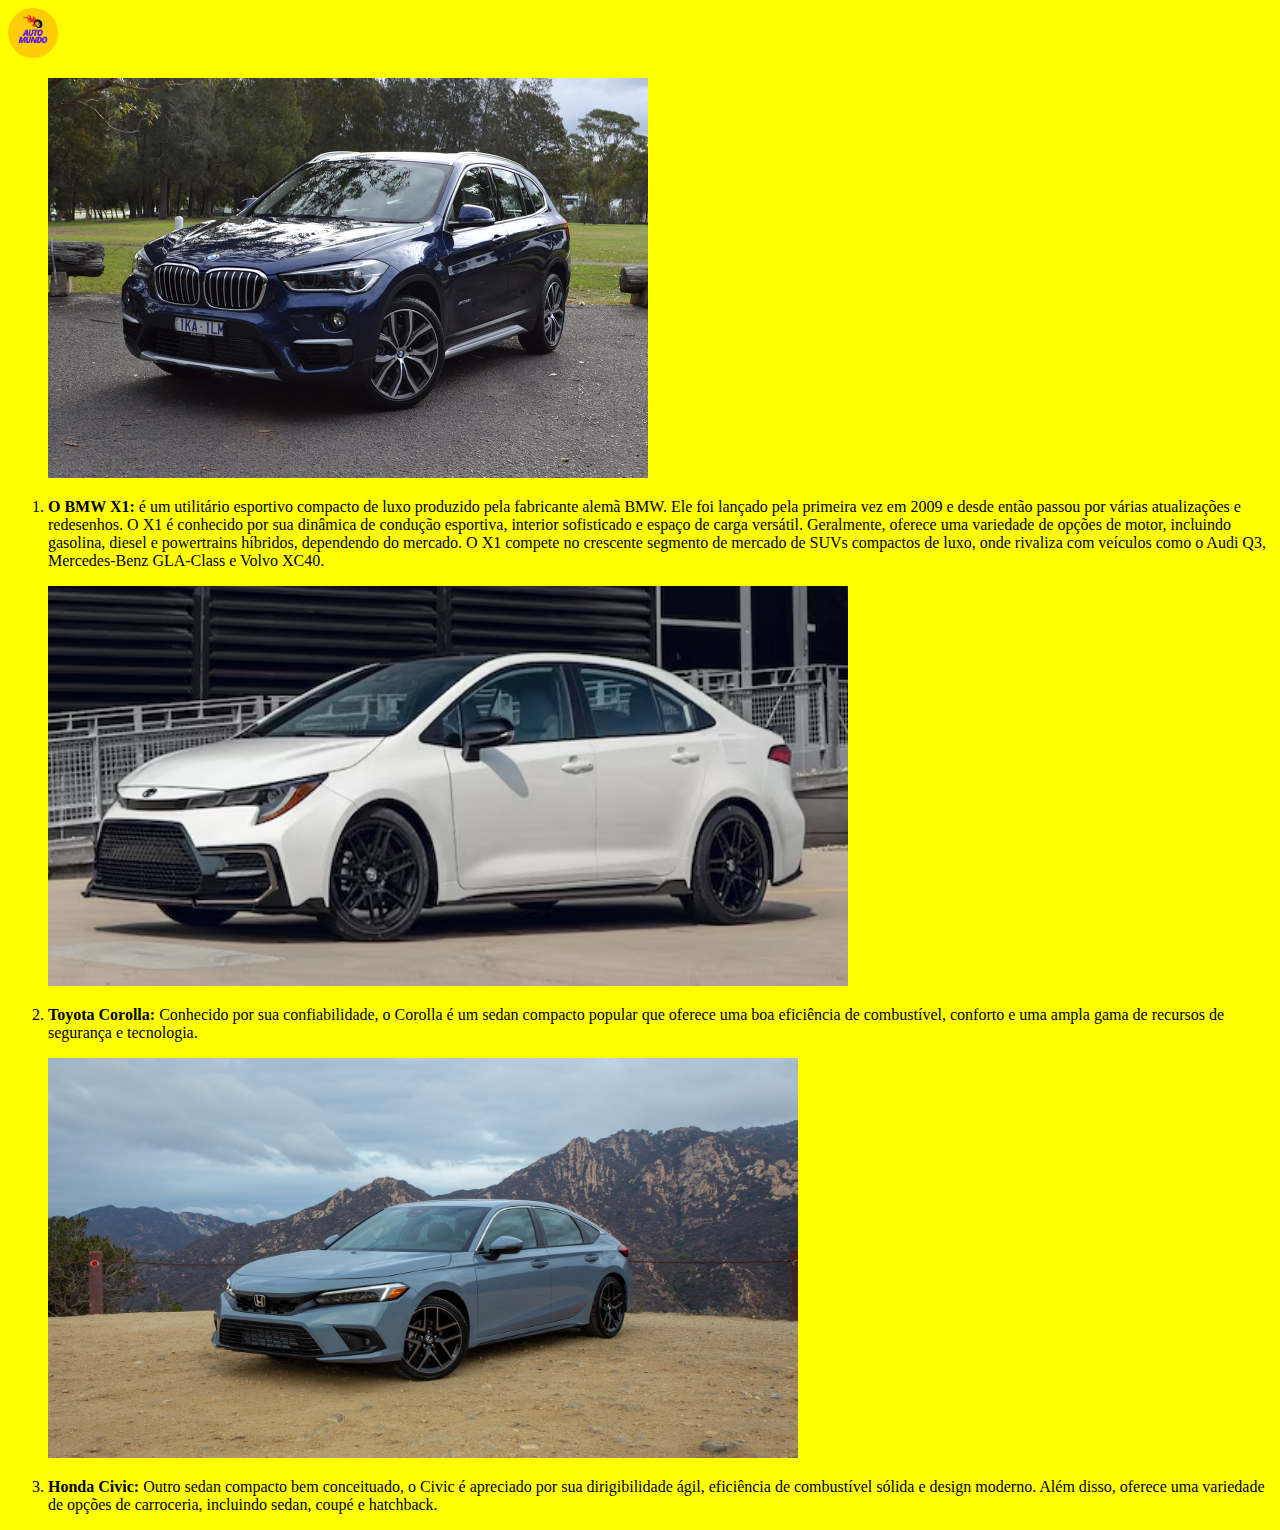
<file: classemedia.html>
<!DOCTYPE html>
<html >
<head>
    
    <title>Carros Classe Media</title>
	<link rel="stylesheet" href="estilos.css">
</head>
<body>

 <a href="automundo.html"><img src="imagem\Auto mundo.png" style="width:50px;height:50px;"></a>
<ol>
<a> <img src="imagem\bmw.png"style="width:600px;height:400px;"></a>
	<li><p><b>O BMW X1:</b> é um utilitário esportivo compacto de luxo produzido pela fabricante alemã BMW.
	Ele foi lançado pela primeira vez em 2009 e desde então passou por várias atualizações e redesenhos.
	O X1 é conhecido por sua dinâmica de condução esportiva, interior sofisticado e espaço de carga versátil.
	Geralmente, oferece uma variedade de opções de motor, incluindo gasolina, diesel e powertrains híbridos, dependendo do mercado.
	O X1 compete no crescente segmento de mercado de SUVs compactos de luxo, onde rivaliza com veículos como o Audi Q3,
	Mercedes-Benz GLA-Class e Volvo XC40.</p></li>
	
	<a> <img src="imagem\corolla.png"style="width:800px;height:400px;"></a>
	<li><p><b>Toyota Corolla:</b> Conhecido por sua confiabilidade, 
	o Corolla é um sedan compacto popular que oferece uma boa eficiência de combustível, 
	conforto e uma ampla gama de recursos de segurança e tecnologia.</p></li>
	
	<a> <img src="imagem\honda.png"style="width:750px;height:400px;"></a>
	<li><p><b>Honda Civic:</b> Outro sedan compacto bem conceituado, 
	o Civic é apreciado por sua dirigibilidade ágil, eficiência de combustível sólida e design moderno.
	Além disso, oferece uma variedade de opções de carroceria, incluindo sedan, coupé e hatchback.
</p></li>
</body>
</html>
</file>
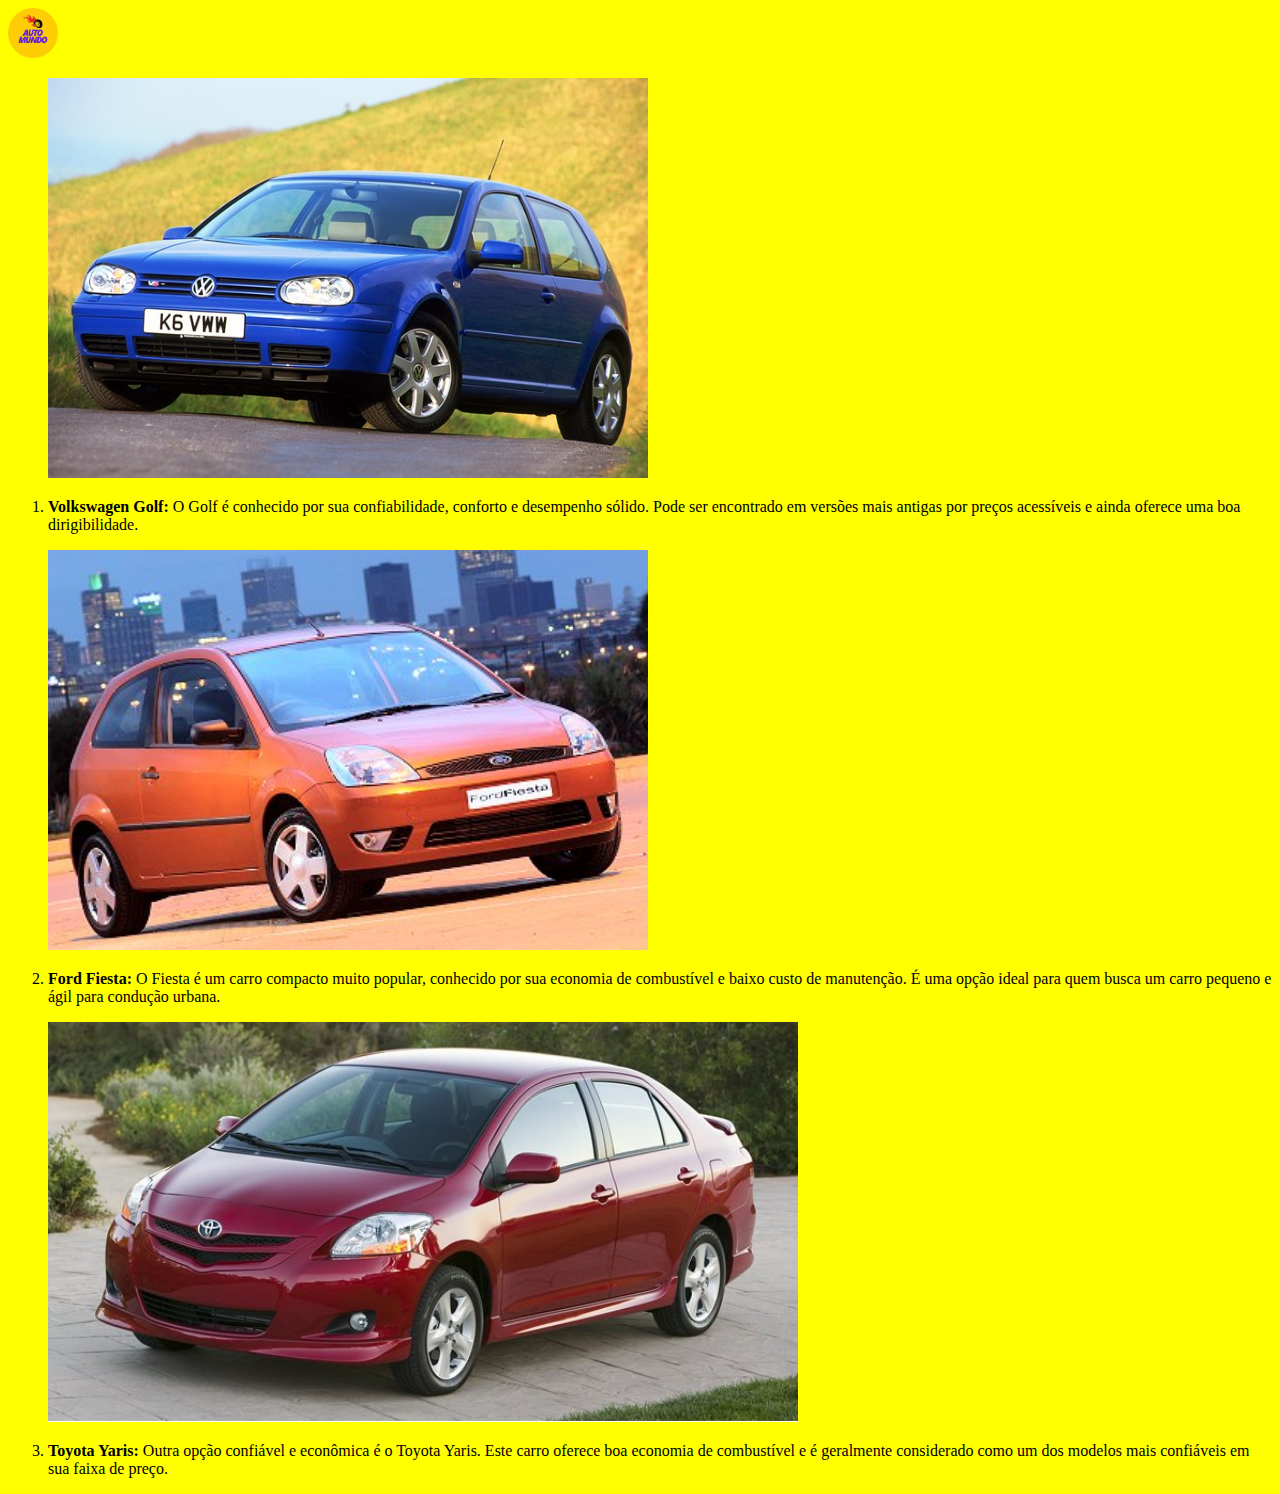
<file: economico.html>
<!DOCTYPE html>
<html >
<head>
   
    <title>Economico</title>
	<link rel="stylesheet" href="estilos.css">
</head>
<body>

    <a href="automundo.html"><img src="imagem\Auto mundo.png" style="width:50px;height:50px;"></a>
	<ol>
	<a> <img src="imagem\golf.png" style="width:600px;height:400px;"></a>
	<li><p><b>Volkswagen Golf:</b> O Golf é conhecido por sua confiabilidade,
	conforto e desempenho sólido.
	Pode ser encontrado em versões mais antigas por preços acessíveis e ainda oferece uma boa dirigibilidade.</p></li>
	
	<a><img src="imagem\ford.png" alt="golf" style="width:600px;height:400px;"></a>
	<li><p><b>Ford Fiesta:</b> O Fiesta é um carro compacto muito popular,
	conhecido por sua economia de combustível e baixo custo de manutenção.
	É uma opção ideal para quem busca um carro pequeno e ágil para condução urbana. </p></li>
	
	<a><img src="imagem\toyotayaris.png" style="width:750px;height:400px;"></a>
	<li><p><b>Toyota Yaris:</b> Outra opção confiável e econômica é o Toyota Yaris.
	Este carro oferece boa economia de combustível e é geralmente considerado 
	como um dos modelos mais confiáveis em sua faixa de preço. </p></li>
	</ol>
	
</body>
</html>
</file>
<file: estilos.css>
body
{
    background-color:yellow;color:black;		
	font-family:Verdana;
    


}

#container{
    display: grid;
    grid-template-columns: 1fr 1fr 1fr; /*Largura por coluna*/
    grid-template-rows: 175px 175px; /*Altura de cada linha*/
    gap: 30px; /* Distancia entre celulas */
    text-align: center; /* Alinhamento do texto em toda as celulas */
}
</file>
